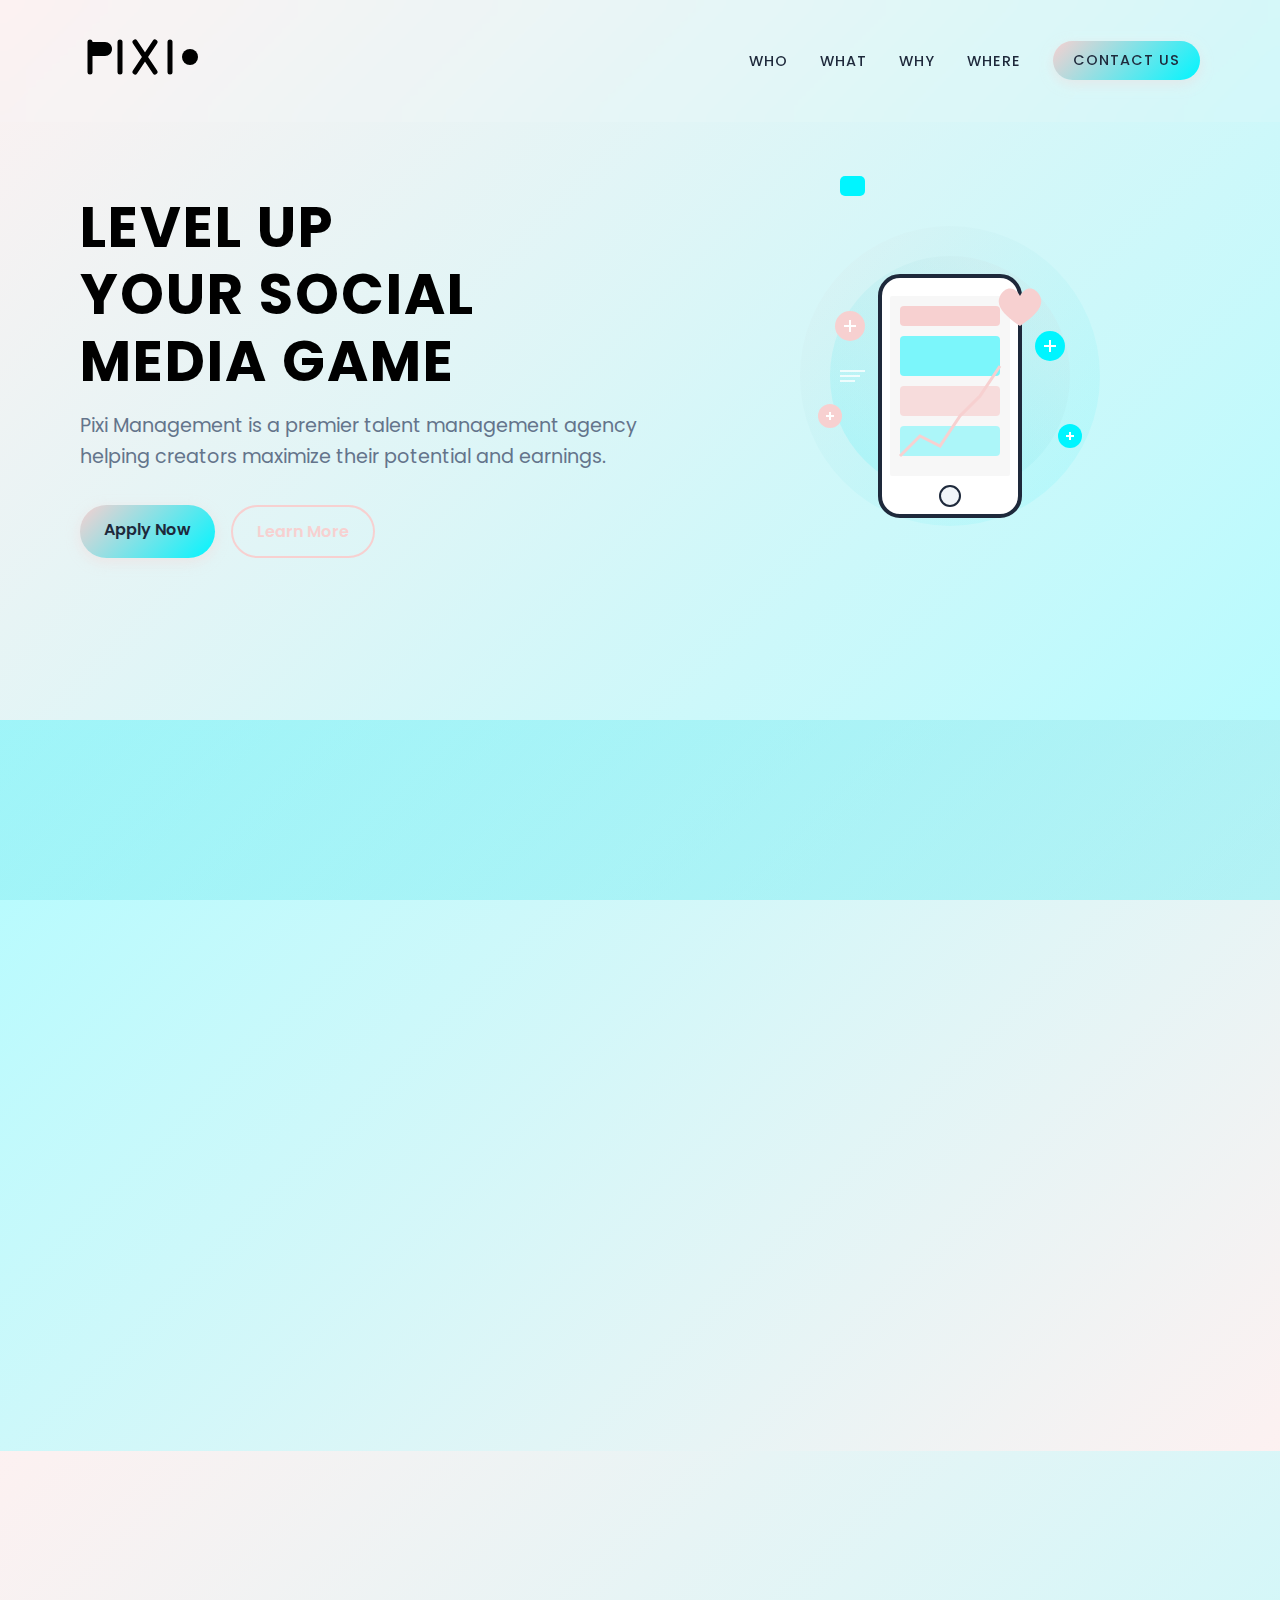
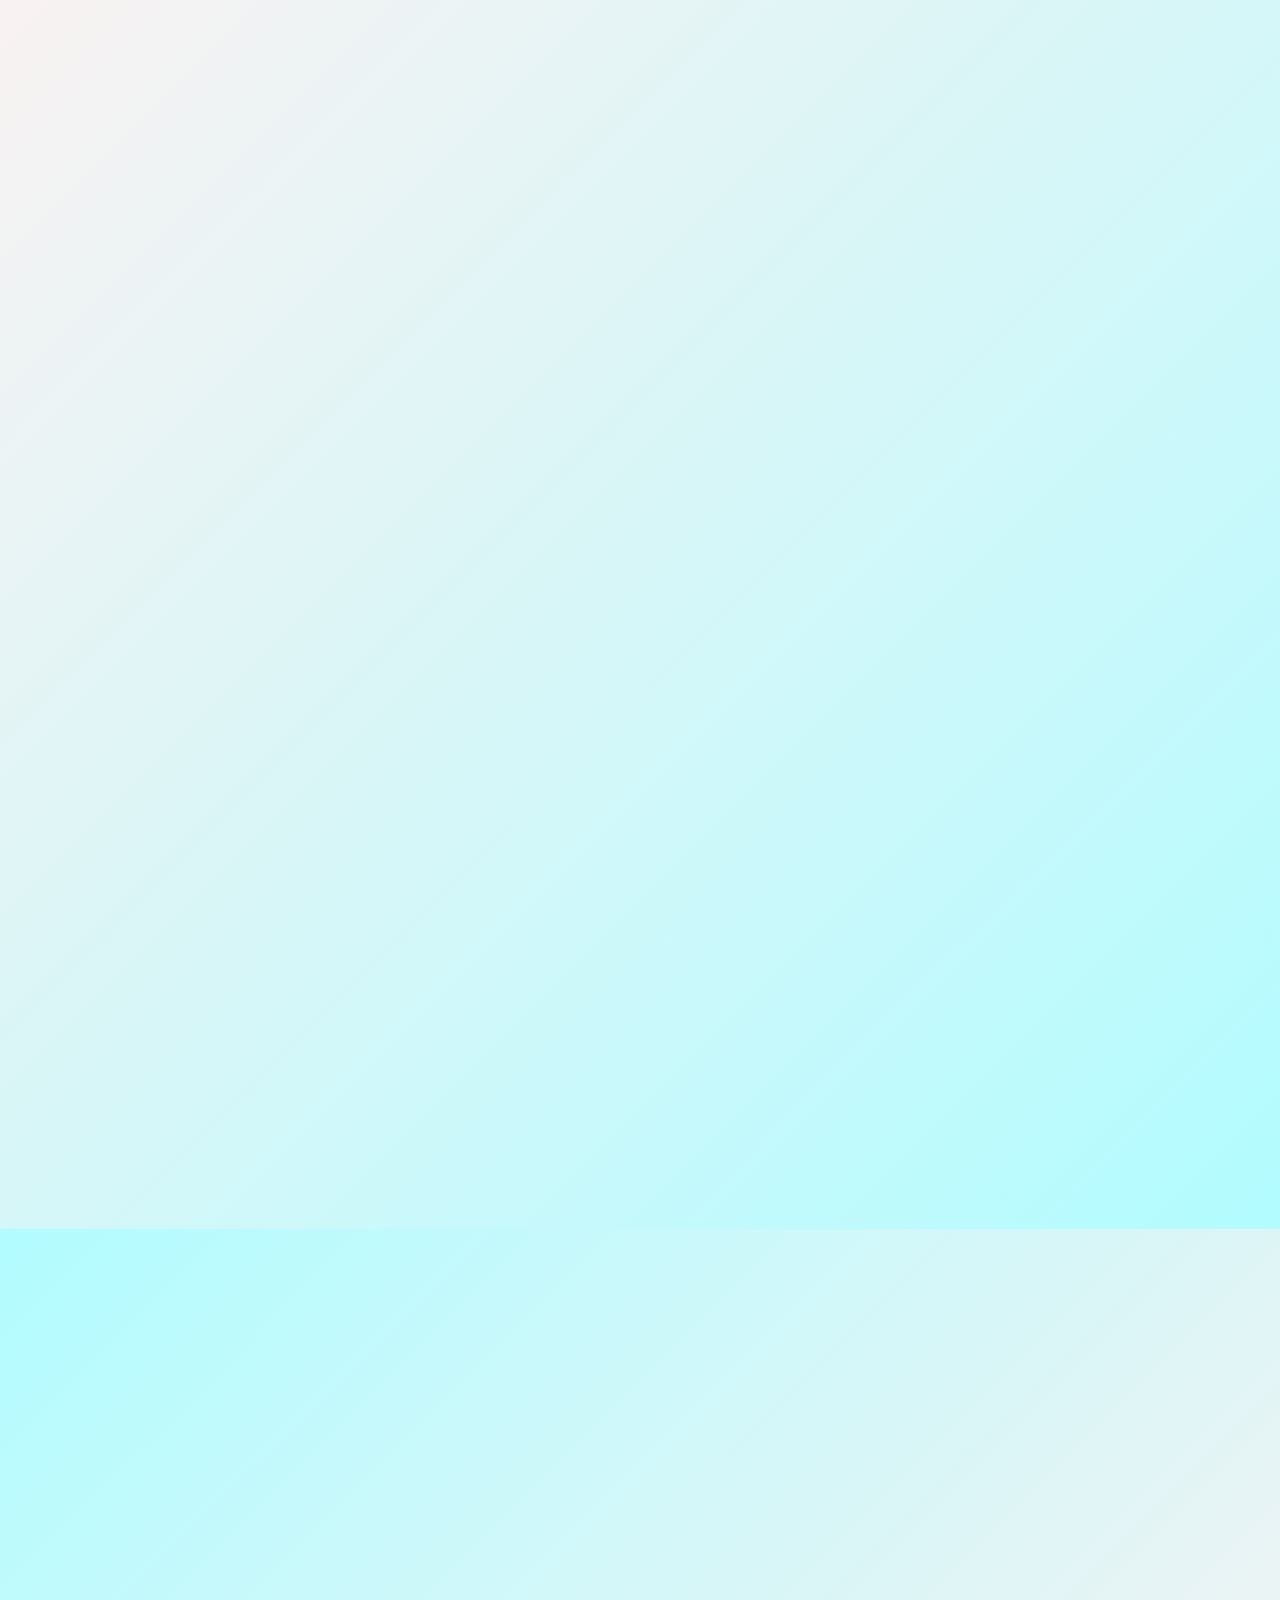
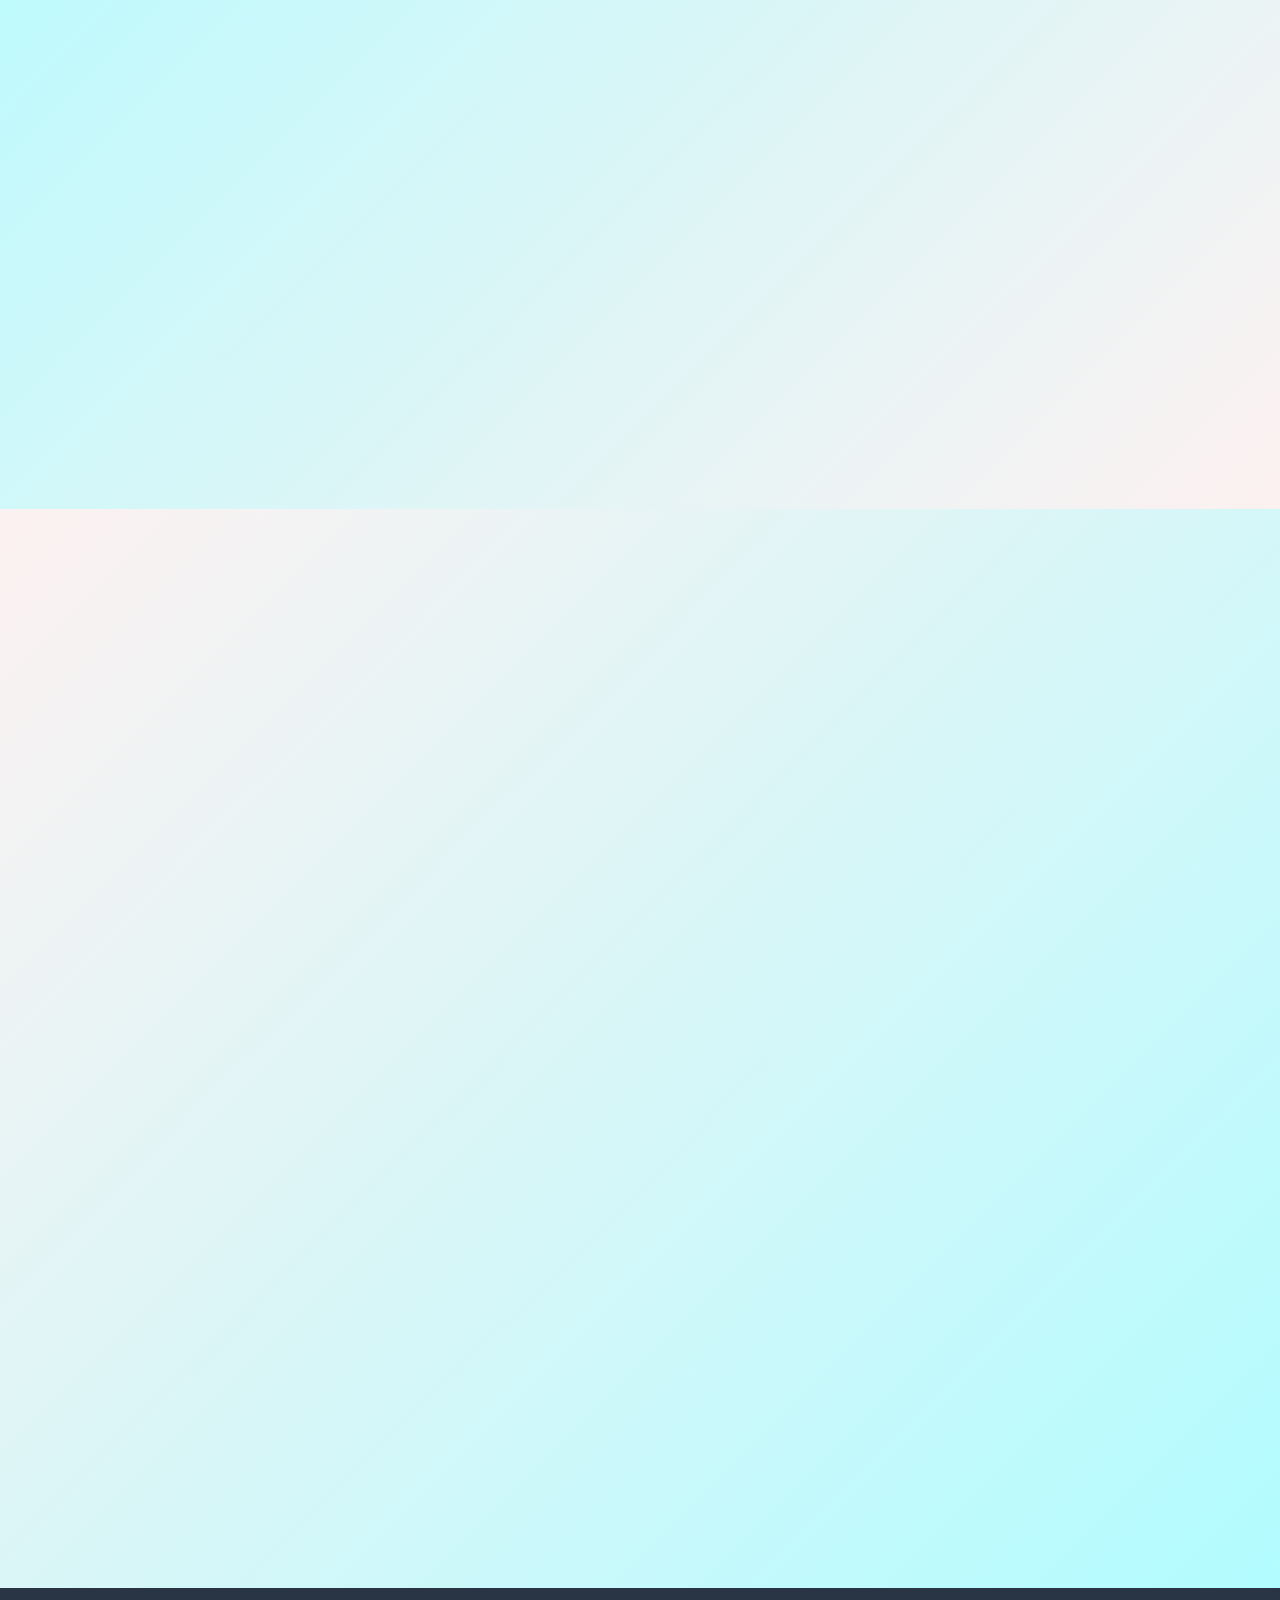
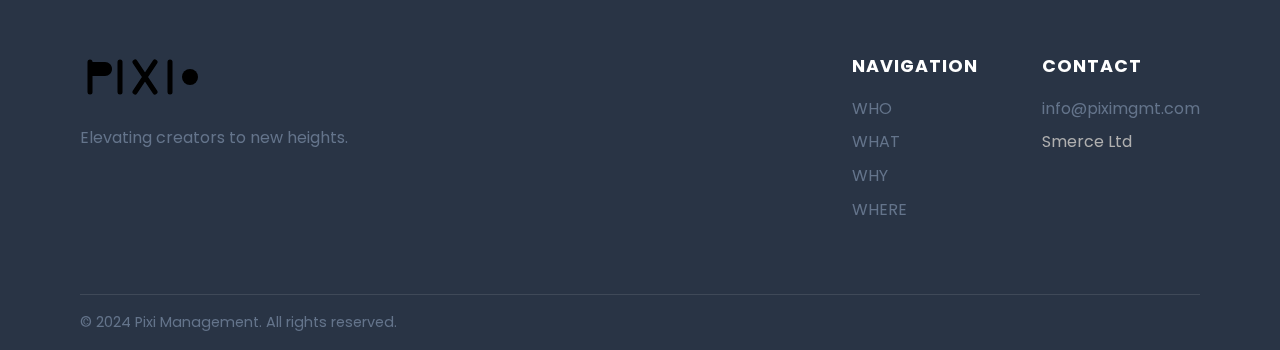
<file: index.html>
<!DOCTYPE html>
<html lang="en">
<head>
    <!-- 
    File: index.html
    Description: Main HTML file for the Pixi Management talent agency website.
    Contains the structure for all sections including WHO, WHAT, WHY, and WHERE sections
    with a modern minimalistic design using pink and light blue color palette.
    -->
    <meta charset="UTF-8">
    <meta name="viewport" content="width=device-width, initial-scale=1.0">
    <title>Pixi Management | Talent Management Agency</title>
    <meta name="description" content="Pixi Management is a full-service talent management and digital marketing agency specializing in social media growth.">
    <link rel="stylesheet" href="css/new-styles.css">
    <link rel="stylesheet" href="css/background-styles.css">
    <link rel="stylesheet" href="css/home-adjustments.css">
    <link rel="stylesheet" href="css/logo-styles.css">
    <link rel="stylesheet" href="css/heading-styles.css">
    <link rel="stylesheet" href="https://cdnjs.cloudflare.com/ajax/libs/font-awesome/6.4.0/css/all.min.css">
    <link rel="preconnect" href="https://fonts.googleapis.com">
    <link rel="preconnect" href="https://fonts.gstatic.com" crossorigin>
    <link href="https://fonts.googleapis.com/css2?family=Poppins:wght@300;400;500;600;700&display=swap" rel="stylesheet">
</head>
<body>
    <!-- Navigation -->
    <nav class="navbar">
        <div class="container">
            <div class="logo">
                <a href="#home"><img src="images/pixi-logo.svg" alt="PIXI Management Logo" width="120"></a>
            </div>
            <div class="menu-toggle">
                <i class="fas fa-bars"></i>
            </div>
            <ul class="nav-menu">
                <li><a href="#who" class="nav-link">WHO</a></li>
                <li><a href="#what" class="nav-link">WHAT</a></li>
                <li><a href="#why" class="nav-link">WHY</a></li>
                <li><a href="#where" class="nav-link">WHERE</a></li>
                <li><a href="#contact" class="btn-primary">Contact Us</a></li>
            </ul>
        </div>
    </nav>

    <!-- Hero Section -->
    <section id="home" class="hero">
        <div class="container">
            <div class="hero-content">
                <h1 class="animate-on-scroll" style="color: #000000 !important; font-weight: 700 !important; text-shadow: none !important;">LEVEL UP<br>YOUR SOCIAL MEDIA GAME</h1>
                <p class="animate-on-scroll">Pixi Management is a premier talent management agency helping creators maximize their potential and earnings.</p>
                <div class="hero-cta animate-on-scroll">
                    <a href="#where" class="btn-primary">Apply Now</a>
                    <a href="#what" class="btn-secondary">Learn More</a>
                </div>
            </div>
            <div class="hero-image animate-on-scroll">
                <img src="images/hero.svg" alt="Social Media Growth">
            </div>
        </div>
        <div class="hero-wave">
            <svg xmlns="http://www.w3.org/2000/svg" viewBox="0 0 1440 320">
                <path fill="#ffffff" fill-opacity="1" d="M0,192L48,176C96,160,192,128,288,128C384,128,480,160,576,186.7C672,213,768,235,864,224C960,213,1056,171,1152,154.7C1248,139,1344,149,1392,154.7L1440,160L1440,320L1392,320C1344,320,1248,320,1152,320C1056,320,960,320,864,320C768,320,672,320,576,320C480,320,384,320,288,320C192,320,96,320,48,320L0,320Z"></path>
            </svg>
        </div>
    </section>

    <!-- WHO Section -->
    <section id="who" class="who">
        <div class="container">
            <div class="section-header">
                <h2 class="animate-on-scroll" style="color: #000000 !important; font-weight: 700 !important; text-shadow: none !important;">WHO</h2>
                <div class="section-divider animate-on-scroll"></div>
            </div>
            <div class="who-content">

                <div class="who-text">
                    <h3 class="animate-on-scroll">Who are we?</h3>
                    <p class="animate-on-scroll">We are a Talent agency built from some of the most successful creators in the industry - backed by a diverse team with deep roots in social media marketing and public relations strategy.</p>
                </div>
                
                <div class="about-stats animate-on-scroll">
                        <div class="stat-item">
                            <span class="stat-number">200+</span>
                            <span class="stat-label">Creators Managed</span>
                        </div>
                        <div class="stat-item">
                            <span class="stat-number">5M+</span>
                            <span class="stat-label">Followers Gained</span>
                        </div>
                        <div class="stat-item">
                            <span class="stat-number">$1M+</span>
                            <span class="stat-label">Creator Revenue</span>
                        </div>
                    </div>
                </div>
            </div>
        </div>
    </section>

    <!-- WHAT Section -->
    <section id="what" class="what">
        <div class="container">
            <div class="section-header">
                <h2 class="animate-on-scroll" style="color: #000000 !important; font-weight: 700 !important; text-shadow: none !important;">WHAT</h2>
                <div class="section-divider animate-on-scroll"></div>
            </div>
            <div class="what-content">
                <h3 class="animate-on-scroll">What is Pixi Management?</h3>
                <p class="animate-on-scroll">We are a full-service talent management and digital marketing agency.</p>
                
                <div class="services-grid">
                    <div class="service-card animate-on-scroll">
                        <div class="service-icon">
                            <i class="fas fa-camera"></i>
                        </div>
                        <h3>Content Creation</h3>
                        <p>Professional content strategy and production to elevate your brand.</p>
                        <ul class="service-features">
                            <li>Strategic content planning</li>
                            <li>Professional photography</li>
                            <li>Video production</li>
                            <li>Graphic design</li>
                        </ul>
                    </div>
                    
                    <div class="service-card animate-on-scroll">
                        <div class="service-icon">
                            <i class="fas fa-comments"></i>
                        </div>
                        <h3>Engagement Strategies</h3>
                        <p>Build genuine connections with your audience and boost engagement.</p>
                        <ul class="service-features">
                            <li>Community management</li>
                            <li>Engagement campaigns</li>
                            <li>Interactive content</li>
                            <li>Audience growth tactics</li>
                        </ul>
                    </div>
                    
                    <div class="service-card animate-on-scroll">
                        <div class="service-icon">
                            <i class="fas fa-users"></i>
                        </div>
                        <h3>Talent Representation</h3>
                        <p>Full-service management for creators and influencers.</p>
                        <ul class="service-features">
                            <li>Brand partnerships</li>
                            <li>Contract negotiation</li>
                            <li>Career development</li>
                            <li>Revenue optimization</li>
                        </ul>
                    </div>
                    
                    <div class="service-card animate-on-scroll">
                        <div class="service-icon">
                            <i class="fas fa-chart-line"></i>
                        </div>
                        <h3>Analytics & Growth</h3>
                        <p>Data-driven strategies to maximize your social media presence.</p>
                        <ul class="service-features">
                            <li>Performance tracking</li>
                            <li>Audience insights</li>
                            <li>Growth optimization</li>
                            <li>ROI reporting</li>
                        </ul>
                    </div>
                </div>
            </div>
        </div>
    </section>

    <!-- WHY Section -->
    <section id="why" class="why">
        <div class="container">
            <div class="section-header">
                <h2 class="animate-on-scroll" style="color: #000000 !important; font-weight: 700 !important; text-shadow: none !important;">WHY</h2>
                <div class="section-divider animate-on-scroll"></div>
            </div>
            <div class="why-content">
                <h3 class="animate-on-scroll">Why work with us?</h3>
                <p class="animate-on-scroll">We guarantee to increase your social media presence while earning you more income than ever before.</p>
                
                <div class="services-grid">
                    <div class="service-card animate-on-scroll">
                        <div class="service-icon">
                            <i class="fas fa-trophy"></i>
                        </div>
                        <h3>Industry Expertise</h3>
                        <p>Our team consists of former successful creators who understand the landscape.</p>
                    </div>
                    
                    <div class="service-card animate-on-scroll">
                        <div class="service-icon">
                            <i class="fas fa-handshake"></i>
                        </div>
                        <h3>Exclusive Partnerships</h3>
                        <p>Access to premium brand deals and collaboration opportunities.</p>
                    </div>
                    

                </div>
            </div>
        </div>
    </section>

    <!-- WHERE Section -->
    <section id="where" class="where">
        <div class="container">
            <div class="section-header">
                <h2 class="animate-on-scroll" style="color: #000000 !important; font-weight: 700 !important; text-shadow: none !important;">WHERE</h2>
                <div class="section-divider animate-on-scroll"></div>
            </div>
            <div class="where-content">
                <h3 class="animate-on-scroll">Where to apply?</h3>
                <p class="animate-on-scroll">Please feel free to contact us via our Email. We look forward to hearing from you.</p>
                
                <div class="contact-form animate-on-scroll">
                    <form id="application-form">
                        <div class="form-group">
                            <label for="name">Full Name</label>
                            <input type="text" id="name" name="name" required>
                        </div>
                        <div class="form-group">
                            <label for="email">Email Address</label>
                            <input type="email" id="email" name="email" required>
                        </div>
                        <div class="form-group">
                            <label for="social">Social Media Handles</label>
                            <input type="text" id="social" name="social" required>
                        </div>
                        <div class="form-group">
                            <label for="followers">Number of Followers</label>
                            <input type="number" id="followers" name="followers" required>
                        </div>
                        <div class="form-group">
                            <label for="message">Tell Us About Yourself</label>
                            <textarea id="message" name="message" rows="5" required></textarea>
                        </div>
                        <button type="submit" class="btn-primary">Submit Application</button>
                    </form>
                </div>
            </div>
        </div>
    </section>

    <!-- Footer -->
    <footer class="footer">
        <div class="container">
            <div class="footer-content">
                <div class="footer-logo">
                    <a href="#home"><img src="images/pixi-logo.svg" alt="PIXI Management Logo" width="120"></a>
                    <p>Elevating creators to new heights.</p>
                </div>
                <div class="footer-links">
                    <div class="footer-column">
                        <h4>Navigation</h4>
                        <ul>
                            <li><a href="#who">WHO</a></li>
                            <li><a href="#what">WHAT</a></li>
                            <li><a href="#why">WHY</a></li>
                            <li><a href="#where">WHERE</a></li>
                        </ul>
                    </div>
                    <div class="footer-column">
                        <h4>Contact</h4>
                        <ul>
                            <li><a href="mailto:info@piximgmt.com">info@piximgmt.com</a></li>
                            <li class="company-name" style="color: #64748b;">Smerce Ltd</li>

                        </ul>
                    </div>

                </div>
            </div>
            <div class="footer-bottom">
                <p>&copy; 2024 Pixi Management. All rights reserved.</p>
            </div>
        </div>
    </footer>

    <!-- JavaScript -->
    <script>
        // Navigation Toggle
        const menuToggle = document.querySelector('.menu-toggle');
        const navMenu = document.querySelector('.nav-menu');
        
        menuToggle.addEventListener('click', () => {
            navMenu.classList.toggle('active');
        });
        
        // Navbar Scroll Effect
        window.addEventListener('scroll', () => {
            const navbar = document.querySelector('.navbar');
            if (window.scrollY > 50) {
                navbar.classList.add('scrolled');
            } else {
                navbar.classList.remove('scrolled');
            }
        });
        
        // Smooth Scrolling for Navigation Links
        document.querySelectorAll('a[href^="#"]').forEach(anchor => {
            anchor.addEventListener('click', function(e) {
                e.preventDefault();
                
                if (navMenu.classList.contains('active')) {
                    navMenu.classList.remove('active');
                }
                
                const target = document.querySelector(this.getAttribute('href'));
                if (target) {
                    window.scrollTo({
                        top: target.offsetTop - 70,
                        behavior: 'smooth'
                    });
                }
            });
        });
        
        // Scroll Animation
        const animateElements = document.querySelectorAll('.animate-on-scroll');
        
        function checkScroll() {
            animateElements.forEach(element => {
                const elementPosition = element.getBoundingClientRect().top;
                const screenPosition = window.innerHeight / 1.2;
                
                if (elementPosition < screenPosition) {
                    element.classList.add('show');
                }
            });
        }
        
        window.addEventListener('scroll', checkScroll);
        window.addEventListener('load', checkScroll);
        
        // Form Submission
        const applicationForm = document.getElementById('application-form');
        
        if (applicationForm) {
            applicationForm.addEventListener('submit', function(e) {
                e.preventDefault();
                
                // Form validation
                const formData = new FormData(this);
                let isValid = true;
                
                for (const [key, value] of formData.entries()) {
                    if (!value.trim()) {
                        isValid = false;
                        break;
                    }
                }
                
                if (isValid) {
                    // Simulate form submission
                    const submitButton = this.querySelector('button[type="submit"]');
                    submitButton.disabled = true;
                    submitButton.textContent = 'Submitting...';
                    
                    // Simulate API call
                    setTimeout(() => {
                        this.reset();
                        submitButton.disabled = false;
                        submitButton.textContent = 'Submit Application';
                        
                        // Show success message
                        alert('Thank you for your application! We will review it and get back to you soon.');
                    }, 1500);
                } else {
                    alert('Please fill in all required fields.');
                }
            });
        }
    </script>
</body>
</html>
</file>
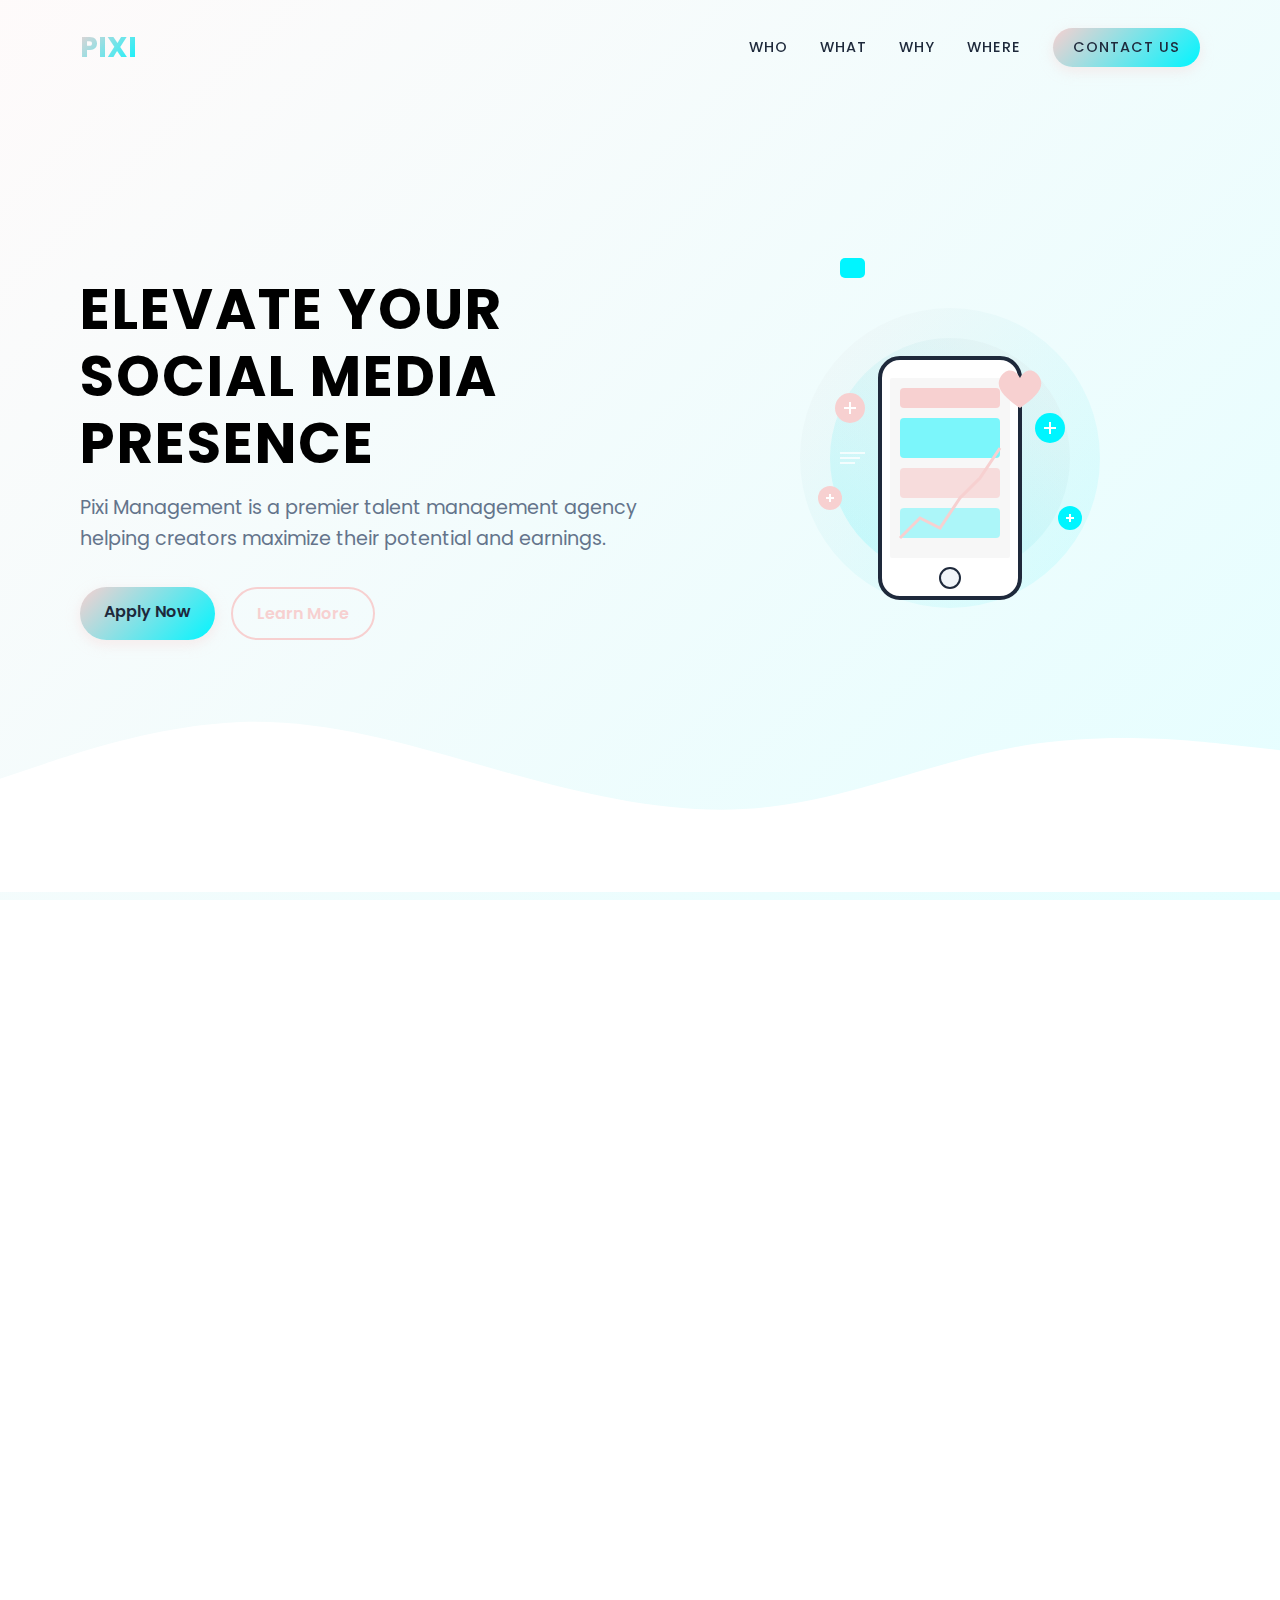
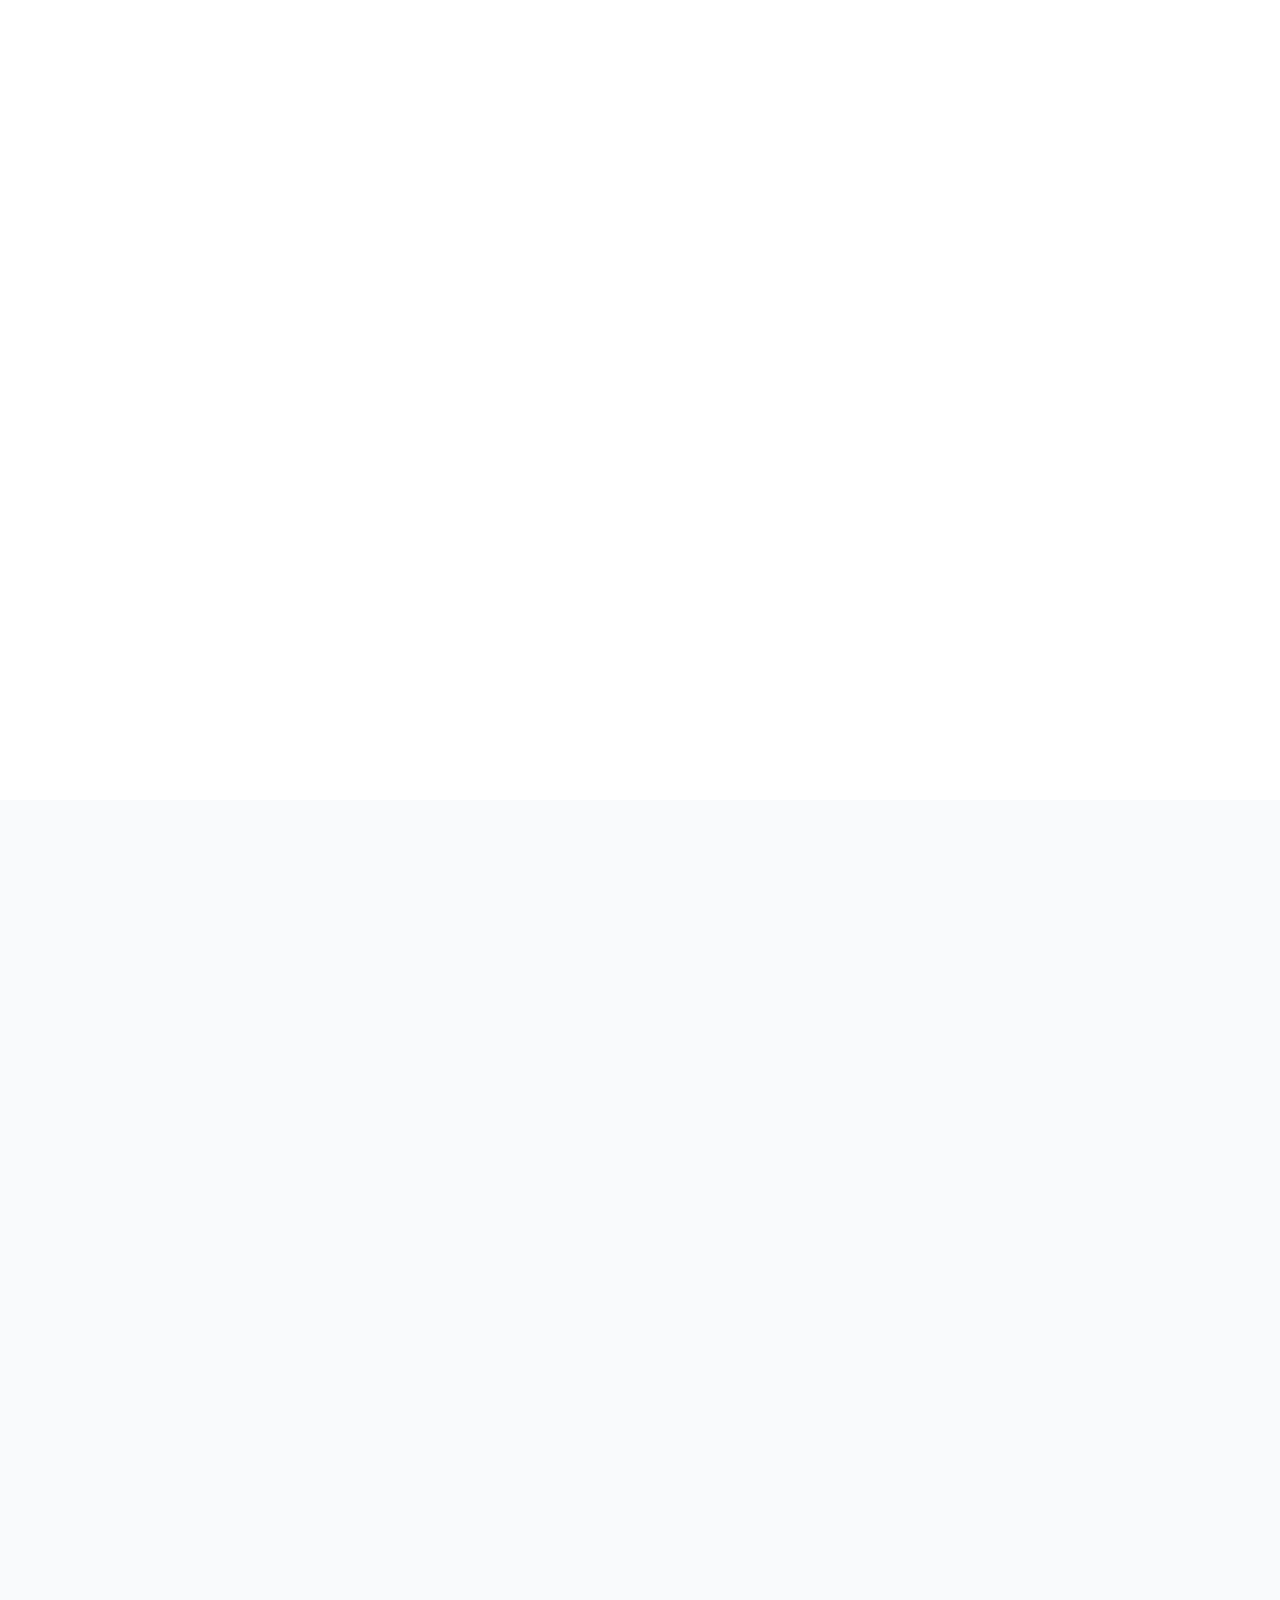
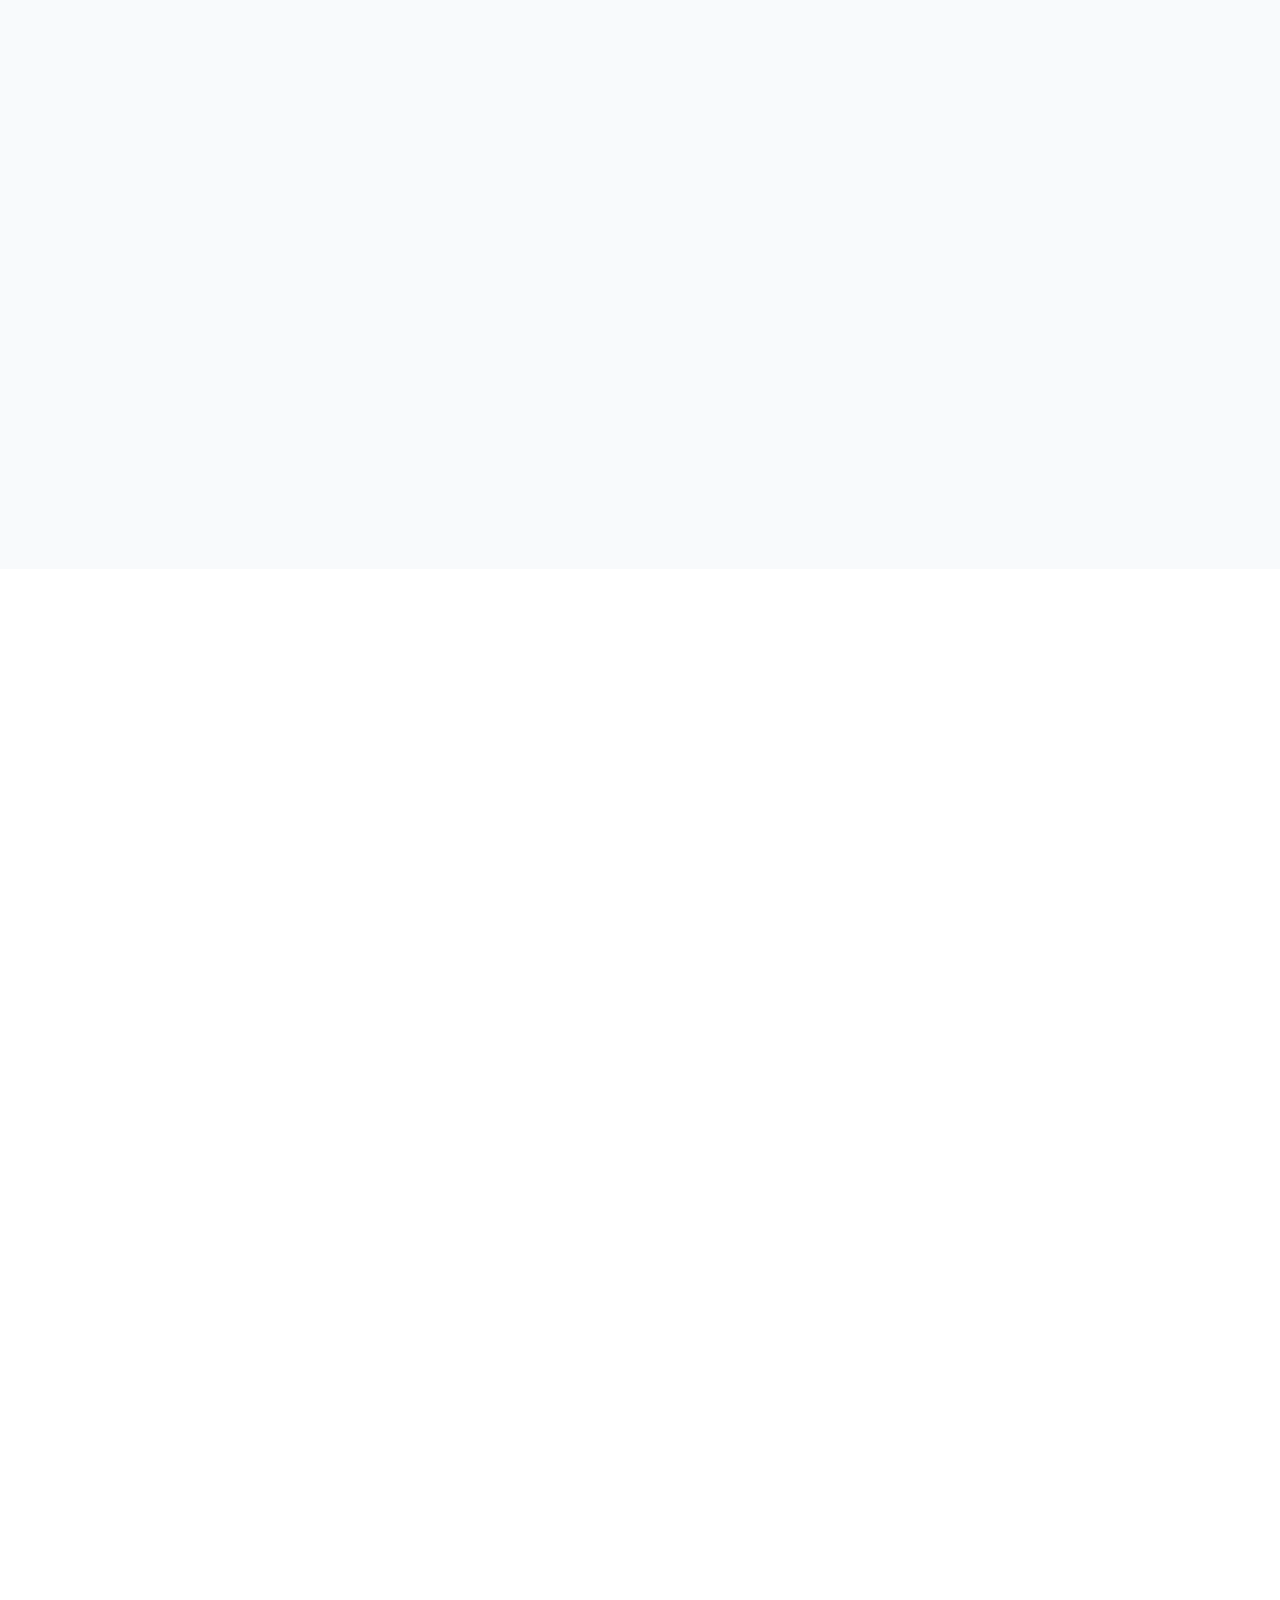
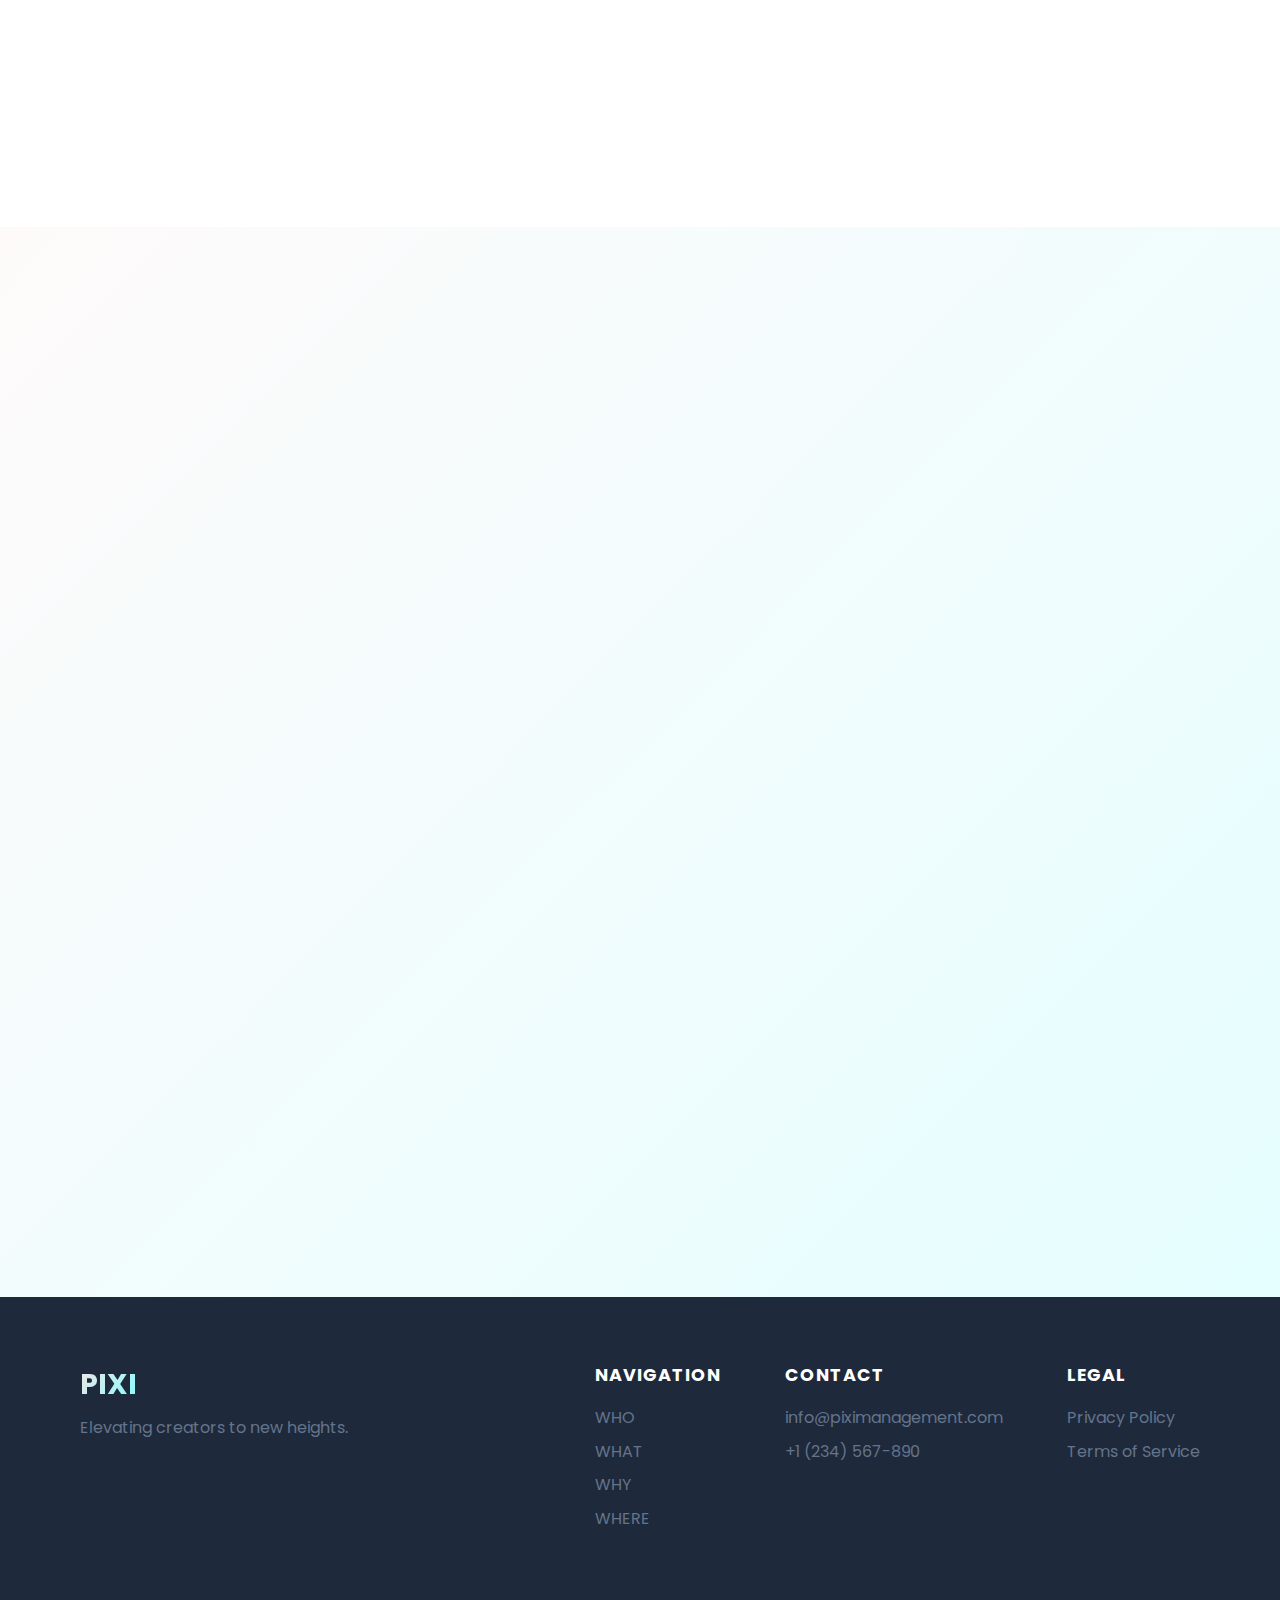
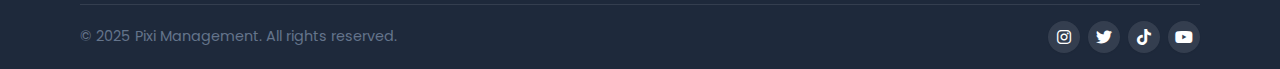
<file: updated-index.html>
<!DOCTYPE html>
<html lang="en">
<head>
    <!-- 
    File: index.html
    Description: Main HTML file for the Pixi Management talent agency website.
    Contains the structure for all sections including WHO, WHAT, WHY, and WHERE sections
    with a modern minimalistic design using pink and light blue color palette.
    -->
    <meta charset="UTF-8">
    <meta name="viewport" content="width=device-width, initial-scale=1.0">
    <title>Pixi Management | Talent Management Agency</title>
    <meta name="description" content="Pixi Management is a full-service talent management and digital marketing agency specializing in social media growth.">
    <link rel="stylesheet" href="css/new-styles.css">
    <link rel="stylesheet" href="https://cdnjs.cloudflare.com/ajax/libs/font-awesome/6.4.0/css/all.min.css">
    <link rel="preconnect" href="https://fonts.googleapis.com">
    <link rel="preconnect" href="https://fonts.gstatic.com" crossorigin>
    <link href="https://fonts.googleapis.com/css2?family=Poppins:wght@300;400;500;600;700&display=swap" rel="stylesheet">
</head>
<body>
    <!-- Navigation -->
    <nav class="navbar">
        <div class="container">
            <div class="logo">
                <a href="#home">PIXI</a>
            </div>
            <div class="menu-toggle">
                <i class="fas fa-bars"></i>
            </div>
            <ul class="nav-menu">
                <li><a href="#who" class="nav-link">WHO</a></li>
                <li><a href="#what" class="nav-link">WHAT</a></li>
                <li><a href="#why" class="nav-link">WHY</a></li>
                <li><a href="#where" class="nav-link">WHERE</a></li>
                <li><a href="#contact" class="btn-primary">Contact Us</a></li>
            </ul>
        </div>
    </nav>

    <!-- Hero Section -->
    <section id="home" class="hero">
        <div class="container">
            <div class="hero-content">
                <h1 class="animate-on-scroll">Elevate Your Social Media Presence</h1>
                <p class="animate-on-scroll">Pixi Management is a premier talent management agency helping creators maximize their potential and earnings.</p>
                <div class="hero-cta animate-on-scroll">
                    <a href="#where" class="btn-primary">Apply Now</a>
                    <a href="#what" class="btn-secondary">Learn More</a>
                </div>
            </div>
            <div class="hero-image animate-on-scroll">
                <img src="images/hero.svg" alt="Social Media Growth">
            </div>
        </div>
        <div class="hero-wave">
            <svg xmlns="http://www.w3.org/2000/svg" viewBox="0 0 1440 320">
                <path fill="#ffffff" fill-opacity="1" d="M0,192L48,176C96,160,192,128,288,128C384,128,480,160,576,186.7C672,213,768,235,864,224C960,213,1056,171,1152,154.7C1248,139,1344,149,1392,154.7L1440,160L1440,320L1392,320C1344,320,1248,320,1152,320C1056,320,960,320,864,320C768,320,672,320,576,320C480,320,384,320,288,320C192,320,96,320,48,320L0,320Z"></path>
            </svg>
        </div>
    </section>

    <!-- WHO Section -->
    <section id="who" class="who">
        <div class="container">
            <div class="section-header">
                <h2 class="animate-on-scroll">WHO</h2>
                <div class="section-divider animate-on-scroll"></div>
            </div>
            <div class="who-content">
                <div class="who-image animate-on-scroll">
                    <img src="images/about-us.svg" alt="About Our Agency">
                </div>
                <div class="who-text">
                    <h3 class="animate-on-scroll">Who are we?</h3>
                    <p class="animate-on-scroll">We are a Talent agency built from some of the most successful creators in the industry - backed by a diverse team with deep roots in social media marketing and public relations strategy.</p>
                    
                    <div class="team-highlights animate-on-scroll">
                        <div class="team-member">
                            <div class="team-avatar">
                                <i class="fas fa-user-circle"></i>
                            </div>
                            <h4>Sarah Johnson</h4>
                            <p>Founder & CEO</p>
                        </div>
                        <div class="team-member">
                            <div class="team-avatar">
                                <i class="fas fa-user-circle"></i>
                            </div>
                            <h4>Michael Chen</h4>
                            <p>Creative Director</p>
                        </div>
                        <div class="team-member">
                            <div class="team-avatar">
                                <i class="fas fa-user-circle"></i>
                            </div>
                            <h4>Aisha Patel</h4>
                            <p>Talent Manager</p>
                        </div>
                    </div>
                    
                    <div class="about-stats animate-on-scroll">
                        <div class="stat-item">
                            <span class="stat-number">200+</span>
                            <span class="stat-label">Creators Managed</span>
                        </div>
                        <div class="stat-item">
                            <span class="stat-number">5M+</span>
                            <span class="stat-label">Followers Gained</span>
                        </div>
                        <div class="stat-item">
                            <span class="stat-number">$10M+</span>
                            <span class="stat-label">Creator Revenue</span>
                        </div>
                    </div>
                </div>
            </div>
        </div>
    </section>

    <!-- WHAT Section -->
    <section id="what" class="what">
        <div class="container">
            <div class="section-header">
                <h2 class="animate-on-scroll">WHAT</h2>
                <div class="section-divider animate-on-scroll"></div>
            </div>
            <div class="what-content">
                <h3 class="animate-on-scroll">What is Pixi Management?</h3>
                <p class="animate-on-scroll">We are a full-service talent management and digital marketing agency.</p>
                
                <div class="services-grid">
                    <div class="service-card animate-on-scroll">
                        <div class="service-icon">
                            <i class="fas fa-camera"></i>
                        </div>
                        <h3>Content Creation</h3>
                        <p>Professional content strategy and production to elevate your brand.</p>
                        <ul class="service-features">
                            <li>Strategic content planning</li>
                            <li>Professional photography</li>
                            <li>Video production</li>
                            <li>Graphic design</li>
                        </ul>
                    </div>
                    
                    <div class="service-card animate-on-scroll">
                        <div class="service-icon">
                            <i class="fas fa-comments"></i>
                        </div>
                        <h3>Engagement Strategies</h3>
                        <p>Build genuine connections with your audience and boost engagement.</p>
                        <ul class="service-features">
                            <li>Community management</li>
                            <li>Engagement campaigns</li>
                            <li>Interactive content</li>
                            <li>Audience growth tactics</li>
                        </ul>
                    </div>
                    
                    <div class="service-card animate-on-scroll">
                        <div class="service-icon">
                            <i class="fas fa-users"></i>
                        </div>
                        <h3>Talent Representation</h3>
                        <p>Full-service management for creators and influencers.</p>
                        <ul class="service-features">
                            <li>Brand partnerships</li>
                            <li>Contract negotiation</li>
                            <li>Career development</li>
                            <li>Revenue optimization</li>
                        </ul>
                    </div>
                    
                    <div class="service-card animate-on-scroll">
                        <div class="service-icon">
                            <i class="fas fa-chart-line"></i>
                        </div>
                        <h3>Analytics & Growth</h3>
                        <p>Data-driven strategies to maximize your social media presence.</p>
                        <ul class="service-features">
                            <li>Performance tracking</li>
                            <li>Audience insights</li>
                            <li>Growth optimization</li>
                            <li>ROI reporting</li>
                        </ul>
                    </div>
                </div>
            </div>
        </div>
    </section>

    <!-- WHY Section -->
    <section id="why" class="why">
        <div class="container">
            <div class="section-header">
                <h2 class="animate-on-scroll">WHY</h2>
                <div class="section-divider animate-on-scroll"></div>
            </div>
            <div class="why-content">
                <h3 class="animate-on-scroll">Why work with us?</h3>
                <p class="animate-on-scroll">We guarantee to increase your social media presence while earning you more income than ever before.</p>
                
                <div class="services-grid">
                    <div class="service-card animate-on-scroll">
                        <div class="service-icon">
                            <i class="fas fa-trophy"></i>
                        </div>
                        <h3>Industry Expertise</h3>
                        <p>Our team consists of former successful creators who understand the landscape.</p>
                    </div>
                    
                    <div class="service-card animate-on-scroll">
                        <div class="service-icon">
                            <i class="fas fa-handshake"></i>
                        </div>
                        <h3>Exclusive Partnerships</h3>
                        <p>Access to premium brand deals and collaboration opportunities.</p>
                    </div>
                    
                    <div class="service-card animate-on-scroll">
                        <div class="service-icon">
                            <i class="fas fa-rocket"></i>
                        </div>
                        <h3>Proven Results</h3>
                        <p>Track record of increasing creator earnings by an average of 300%.</p>
                    </div>
                </div>
            </div>
        </div>
    </section>

    <!-- WHERE Section -->
    <section id="where" class="where">
        <div class="container">
            <div class="section-header">
                <h2 class="animate-on-scroll">WHERE</h2>
                <div class="section-divider animate-on-scroll"></div>
            </div>
            <div class="where-content">
                <h3 class="animate-on-scroll">Where to apply?</h3>
                <p class="animate-on-scroll">Please feel free to contact us via our Email. We look forward to hearing from you.</p>
                
                <div class="contact-form animate-on-scroll">
                    <form id="application-form">
                        <div class="form-group">
                            <label for="name">Full Name</label>
                            <input type="text" id="name" name="name" required>
                        </div>
                        <div class="form-group">
                            <label for="email">Email Address</label>
                            <input type="email" id="email" name="email" required>
                        </div>
                        <div class="form-group">
                            <label for="social">Social Media Handles</label>
                            <input type="text" id="social" name="social" required>
                        </div>
                        <div class="form-group">
                            <label for="followers">Number of Followers</label>
                            <input type="number" id="followers" name="followers" required>
                        </div>
                        <div class="form-group">
                            <label for="message">Tell Us About Yourself</label>
                            <textarea id="message" name="message" rows="5" required></textarea>
                        </div>
                        <button type="submit" class="btn-primary">Submit Application</button>
                    </form>
                </div>
            </div>
        </div>
    </section>

    <!-- Footer -->
    <footer class="footer">
        <div class="container">
            <div class="footer-content">
                <div class="footer-logo">
                    <a href="#home">PIXI</a>
                    <p>Elevating creators to new heights.</p>
                </div>
                <div class="footer-links">
                    <div class="footer-column">
                        <h4>Navigation</h4>
                        <ul>
                            <li><a href="#who">WHO</a></li>
                            <li><a href="#what">WHAT</a></li>
                            <li><a href="#why">WHY</a></li>
                            <li><a href="#where">WHERE</a></li>
                        </ul>
                    </div>
                    <div class="footer-column">
                        <h4>Contact</h4>
                        <ul>
                            <li><a href="mailto:info@piximanagement.com">info@piximanagement.com</a></li>
                            <li><a href="tel:+1234567890">+1 (234) 567-890</a></li>
                        </ul>
                    </div>
                    <div class="footer-column">
                        <h4>Legal</h4>
                        <ul>
                            <li><a href="#">Privacy Policy</a></li>
                            <li><a href="#">Terms of Service</a></li>
                        </ul>
                    </div>
                </div>
            </div>
            <div class="footer-bottom">
                <p>&copy; 2025 Pixi Management. All rights reserved.</p>
                <div class="social-links">
                    <a href="#" class="social-link"><i class="fab fa-instagram"></i></a>
                    <a href="#" class="social-link"><i class="fab fa-twitter"></i></a>
                    <a href="#" class="social-link"><i class="fab fa-tiktok"></i></a>
                    <a href="#" class="social-link"><i class="fab fa-youtube"></i></a>
                </div>
            </div>
        </div>
    </footer>

    <!-- JavaScript -->
    <script>
        // Navigation Toggle
        const menuToggle = document.querySelector('.menu-toggle');
        const navMenu = document.querySelector('.nav-menu');
        
        menuToggle.addEventListener('click', () => {
            navMenu.classList.toggle('active');
        });
        
        // Navbar Scroll Effect
        window.addEventListener('scroll', () => {
            const navbar = document.querySelector('.navbar');
            if (window.scrollY > 50) {
                navbar.classList.add('scrolled');
            } else {
                navbar.classList.remove('scrolled');
            }
        });
        
        // Smooth Scrolling for Navigation Links
        document.querySelectorAll('a[href^="#"]').forEach(anchor => {
            anchor.addEventListener('click', function(e) {
                e.preventDefault();
                
                if (navMenu.classList.contains('active')) {
                    navMenu.classList.remove('active');
                }
                
                const target = document.querySelector(this.getAttribute('href'));
                if (target) {
                    window.scrollTo({
                        top: target.offsetTop - 70,
                        behavior: 'smooth'
                    });
                }
            });
        });
        
        // Scroll Animation
        const animateElements = document.querySelectorAll('.animate-on-scroll');
        
        function checkScroll() {
            animateElements.forEach(element => {
                const elementPosition = element.getBoundingClientRect().top;
                const screenPosition = window.innerHeight / 1.2;
                
                if (elementPosition < screenPosition) {
                    element.classList.add('show');
                }
            });
        }
        
        window.addEventListener('scroll', checkScroll);
        window.addEventListener('load', checkScroll);
        
        // Form Submission
        const applicationForm = document.getElementById('application-form');
        
        if (applicationForm) {
            applicationForm.addEventListener('submit', function(e) {
                e.preventDefault();
                
                // Form validation
                const formData = new FormData(this);
                let isValid = true;
                
                for (const [key, value] of formData.entries()) {
                    if (!value.trim()) {
                        isValid = false;
                        break;
                    }
                }
                
                if (isValid) {
                    // Simulate form submission
                    const submitButton = this.querySelector('button[type="submit"]');
                    submitButton.disabled = true;
                    submitButton.textContent = 'Submitting...';
                    
                    // Simulate API call
                    setTimeout(() => {
                        this.reset();
                        submitButton.disabled = false;
                        submitButton.textContent = 'Submit Application';
                        
                        // Show success message
                        alert('Thank you for your application! We will review it and get back to you soon.');
                    }, 1500);
                } else {
                    alert('Please fill in all required fields.');
                }
            });
        }
    </script>
</body>
</html>
</file>
<file: css/new-styles.css>
/* 
 * File: new-styles.css
 * Description: Updated stylesheet for the Pixi Management website.
 * Contains styling with pink and light blue color palette and modern minimalistic design.
 */

:root {
    /* Color Variables */
    --primary-color: #F7D0D0; /* Pink */
    --primary-dark: #e5b6b6;
    --primary-light: #fae5e5;
    --secondary-color: #00F5FF; /* Light blue */
    --secondary-dark: #00d6df;
    --secondary-light: #7dfcff;
    --accent-color: #f7a4a4;
    --text-dark: #1e293b;
    --text-light: #64748b;
    --white: #ffffff;
    --light-bg: #f8fafc;
    --gray-bg: #f1f5f9;
    --border-color: #e2e8f0;
    --success-color: #10b981;
    --error-color: #ef4444;
    
    /* Typography */
    --body-font: 'Poppins', sans-serif;
    
    /* Spacing */
    --spacing-xs: 0.5rem;
    --spacing-sm: 1rem;
    --spacing-md: 2rem;
    --spacing-lg: 4rem;
    --spacing-xl: 8rem;
    
    /* Shadows */
    --shadow-sm: 0 1px 2px rgba(0, 0, 0, 0.05);
    --shadow-md: 0 4px 6px rgba(0, 0, 0, 0.1);
    --shadow-lg: 0 10px 15px rgba(0, 0, 0, 0.1);
    
    /* Border Radius */
    --border-radius-sm: 0.25rem;
    --border-radius-md: 0.5rem;
    --border-radius-lg: 1rem;
    --border-radius-full: 9999px;
    
    /* Transitions */
    --transition-fast: 0.2s ease;
    --transition-normal: 0.3s ease;
    --transition-slow: 0.5s ease;
}

/* Base Styles */
* {
    margin: 0;
    padding: 0;
    box-sizing: border-box;
}

html {
    scroll-behavior: smooth;
    font-size: 16px;
}

body {
    font-family: var(--body-font);
    color: var(--text-dark);
    line-height: 1.6;
    overflow-x: hidden;
    background-color: var(--white);
}

a {
    text-decoration: none;
    color: inherit;
    transition: color var(--transition-normal);
}

ul {
    list-style: none;
}

img {
    max-width: 100%;
    height: auto;
    display: block;
}

.container {
    width: 90%;
    max-width: 1200px;
    margin: 0 auto;
    padding: 0 var(--spacing-sm);
}

/* Button Styles */
.btn-primary, .btn-secondary {
    display: inline-block;
    padding: 0.75rem 1.5rem;
    border-radius: var(--border-radius-full);
    font-weight: 600;
    text-align: center;
    cursor: pointer;
    transition: all var(--transition-normal);
    border: none;
    outline: none;
}

.btn-primary {
    background: linear-gradient(135deg, var(--primary-color), var(--secondary-color));
    color: var(--text-dark);
    box-shadow: 0 4px 14px rgba(247, 208, 208, 0.4);
}

.btn-primary:hover {
    transform: translateY(-3px);
    box-shadow: 0 6px 20px rgba(247, 208, 208, 0.5);
}

.btn-secondary {
    background-color: transparent;
    color: var(--primary-color);
    border: 2px solid var(--primary-color);
}

.btn-secondary:hover {
    background-color: var(--primary-color);
    color: var(--white);
    transform: translateY(-3px);
}

.btn-text {
    color: var(--primary-color);
    font-weight: 600;
    display: inline-flex;
    align-items: center;
    transition: all var(--transition-normal);
}

.btn-text i {
    margin-left: 0.5rem;
    transition: transform var(--transition-normal);
}

.btn-text:hover {
    color: var(--primary-dark);
}

.btn-text:hover i {
    transform: translateX(5px);
}

/* Section Styles */
section {
    padding: var(--spacing-lg) 0;
    position: relative;
}

.section-header {
    text-align: center;
    margin-bottom: var(--spacing-lg);
}

.section-header h2 {
    font-size: 2.5rem;
    font-weight: 700;
    margin-bottom: var(--spacing-xs);
    color: #000000;
    text-transform: uppercase;
    letter-spacing: 2px;
}

.section-divider {
    height: 4px;
    width: 60px;
    background: linear-gradient(135deg, var(--primary-color), var(--secondary-color));
    margin: 0 auto var(--spacing-sm);
    border-radius: var(--border-radius-full);
}

.section-subheading {
    font-size: 1.2rem;
    color: var(--text-light);
    max-width: 600px;
    margin: 0 auto;
}

/* Navigation */
.navbar {
    position: fixed;
    top: 0;
    left: 0;
    width: 100%;
    z-index: 1000;
    background-color: transparent;
    transition: all var(--transition-normal);
    padding: 1.5rem 0;
}

.navbar.scrolled {
    background-color: var(--white);
    box-shadow: var(--shadow-md);
    padding: 1rem 0;
}

.navbar .container {
    display: flex;
    justify-content: space-between;
    align-items: center;
}

.logo a {
    font-size: 1.8rem;
    font-weight: 700;
    background: linear-gradient(135deg, var(--primary-color), var(--secondary-color));
    -webkit-background-clip: text;
    -webkit-text-fill-color: transparent;
    background-clip: text;
    color: transparent;
}

.nav-menu {
    display: flex;
    align-items: center;
}

.nav-menu li {
    margin-left: var(--spacing-md);
}

.nav-menu li a {
    font-weight: 500;
    position: relative;
    padding: 0.5rem 0;
    text-transform: uppercase;
    letter-spacing: 1px;
    font-size: 0.9rem;
}

.nav-menu li a::after {
    content: '';
    position: absolute;
    bottom: 0;
    left: 0;
    width: 0;
    height: 2px;
    background: linear-gradient(135deg, var(--primary-color), var(--secondary-color));
    transition: width var(--transition-normal);
}

.nav-menu li a:hover::after,
.nav-menu li a.active::after {
    width: 100%;
}

.nav-menu li a.btn-primary {
    padding: 0.5rem 1.25rem;
}

.nav-menu li a.btn-primary::after {
    display: none;
}

.menu-toggle {
    display: none;
    font-size: 1.5rem;
    cursor: pointer;
    color: var(--primary-color);
}

/* Hero Section */
.hero {
    min-height: 100vh;
    display: flex;
    align-items: center;
    background: linear-gradient(135deg, rgba(247, 208, 208, 0.1), rgba(0, 245, 255, 0.1));
    position: relative;
    overflow: hidden;
    padding-top: 5rem;
}

.hero .container {
    display: flex;
    align-items: center;
    justify-content: space-between;
    position: relative;
    z-index: 2;
}

.hero-content {
    flex: 1;
    max-width: 600px;
}

.hero-content h1 {
    font-size: 3.5rem;
    font-weight: 700;
    line-height: 1.2;
    margin-bottom: var(--spacing-sm);
    color: #000000;
    text-transform: uppercase;
    letter-spacing: 2px;
    max-width: 700px;
    margin-left: auto;
    margin-right: auto;
}

.hero-content p {
    font-size: 1.2rem;
    color: var(--text-light);
    margin-bottom: var(--spacing-md);
}

.hero-cta {
    display: flex;
    gap: var(--spacing-sm);
}

.hero-image {
    flex: 1;
    max-width: 500px;
    animation: float 6s ease-in-out infinite;
}

@keyframes float {
    0% {
        transform: translateY(0px);
    }
    50% {
        transform: translateY(-20px);
    }
    100% {
        transform: translateY(0px);
    }
}

.hero-wave {
    position: absolute;
    bottom: 0;
    left: 0;
    width: 100%;
}

/* WHO Section */
.who {
    background-color: var(--white);
}

.who-content {
    max-width: 800px;
    margin: 0 auto;
}

.who-text {
    text-align: center;
}

.who-text h3 {
    font-size: 1.8rem;
    margin-bottom: var(--spacing-sm);
    color: var(--primary-color);
    text-transform: uppercase;
    letter-spacing: 1px;
}

.who-text p {
    margin-bottom: var(--spacing-md);
    color: var(--text-light);
    font-size: 1.1rem;
    line-height: 1.8;
}

.creators-managed {
    text-align: center;
    margin: var(--spacing-md) 0;
}

.creators-managed .creators-label {
    font-size: 1.5rem;
    font-weight: 600;
    color: #000000;
    margin-bottom: var(--spacing-sm);
}

.about-stats {
    display: flex;
    justify-content: center;
    gap: var(--spacing-lg);
    margin: var(--spacing-lg) auto;
    max-width: 800px;
}

.stat-item {
    text-align: center;
    background: rgba(255, 255, 255, 0.15);
    backdrop-filter: blur(10px);
    border-radius: var(--border-radius-lg);
    padding: var(--spacing-md);
    box-shadow: 0 10px 30px rgba(0, 0, 0, 0.1);
    transition: transform 0.3s ease, box-shadow 0.3s ease;
    border: 1px solid rgba(255, 255, 255, 0.2);
    min-width: 180px;
}

.stat-item:hover {
    transform: translateY(-10px);
    box-shadow: 0 15px 35px rgba(0, 0, 0, 0.15);
}

.stat-number {
    display: block;
    font-size: 3rem;
    font-weight: 800;
    color: #000000;
    margin-bottom: 0.5rem;
    text-shadow: 2px 2px 4px rgba(0, 0, 0, 0.1);
}

.stat-label {
    color: #000000;
    font-size: 1rem;
    font-weight: 500;
    text-transform: uppercase;
    letter-spacing: 1px;
}

/* WHAT Section */
.what {
    background-color: var(--light-bg);
}

.what-content {
    text-align: center;
    max-width: 800px;
    margin: 0 auto;
}

.what-content h3 {
    font-size: 2rem;
    margin-bottom: var(--spacing-sm);
    color: var(--primary-color);
    text-transform: uppercase;
    letter-spacing: 1px;
}

.what-content p {
    font-size: 1.2rem;
    line-height: 1.8;
    color: var(--text-light);
    margin-bottom: var(--spacing-md);
}

.services-grid {
    display: grid;
    grid-template-columns: repeat(auto-fit, minmax(250px, 1fr));
    gap: var(--spacing-md);
    margin-top: var(--spacing-lg);
}

.service-card {
    background-color: var(--white);
    border-radius: var(--border-radius-lg);
    padding: var(--spacing-md);
    box-shadow: var(--shadow-md);
    transition: transform var(--transition-normal), box-shadow var(--transition-normal);
    position: relative;
    overflow: hidden;
}

.service-card::before {
    content: '';
    position: absolute;
    top: 0;
    left: 0;
    width: 100%;
    height: 5px;
    background: linear-gradient(135deg, var(--primary-color), var(--secondary-color));
}

.service-card:hover {
    transform: translateY(-10px);
    box-shadow: var(--shadow-lg);
}

.service-icon {
    width: 70px;
    height: 70px;
    border-radius: var(--border-radius-full);
    background: linear-gradient(135deg, rgba(247, 208, 208, 0.1), rgba(0, 245, 255, 0.1));
    display: flex;
    align-items: center;
    justify-content: center;
    margin-bottom: var(--spacing-sm);
}

.service-icon i {
    font-size: 1.8rem;
    background: linear-gradient(135deg, var(--primary-color), var(--secondary-color));
    -webkit-background-clip: text;
    -webkit-text-fill-color: transparent;
    background-clip: text;
    color: transparent;
}

.service-card h3 {
    font-size: 1.25rem;
    font-weight: 600;
    color: #000000;
    margin-bottom: var(--spacing-sm);
}

.service-card p {
    color: var(--text-light);
    margin-bottom: var(--spacing-sm);
}

.service-features {
    margin-top: var(--spacing-sm);
}

.service-features li {
    margin-bottom: 0.5rem;
    display: flex;
    align-items: center;
    color: var(--text-light);
}

.service-features li::before {
    content: '✓';
    margin-right: 0.5rem;
    color: var(--success-color);
    font-weight: bold;
}

/* WHY Section */
.why {
    background-color: var(--white);
}

.why-content {
    text-align: center;
    max-width: 800px;
    margin: 0 auto;
}

.why-content h3 {
    font-size: 2rem;
    margin-bottom: var(--spacing-sm);
    color: var(--primary-color);
    text-transform: uppercase;
    letter-spacing: 1px;
}

.why-content p {
    font-size: 1.2rem;
    line-height: 1.8;
    color: var(--text-light);
    margin-bottom: var(--spacing-md);
}

/* WHERE Section */
.where {
    background: linear-gradient(135deg, rgba(247, 208, 208, 0.1), rgba(0, 245, 255, 0.1));
}

.where-content {
    text-align: center;
    max-width: 800px;
    margin: 0 auto;
}

.where-content h3 {
    font-size: 2rem;
    margin-bottom: var(--spacing-sm);
    color: var(--primary-color);
    text-transform: uppercase;
    letter-spacing: 1px;
}

.where-content p {
    font-size: 1.2rem;
    line-height: 1.8;
    color: var(--text-light);
    margin-bottom: var(--spacing-md);
}

/* Contact Section */
.contact {
    background: linear-gradient(135deg, rgba(247, 208, 208, 0.1), rgba(0, 245, 255, 0.1));
}

.contact-container {
    display: flex;
    gap: var(--spacing-lg);
    align-items: flex-start;
}

.contact-info {
    flex: 1;
}

.contact-info h3 {
    font-size: 1.8rem;
    margin-bottom: var(--spacing-sm);
    color: var(--primary-color);
    text-transform: uppercase;
    letter-spacing: 1px;
}

.contact-info p {
    color: var(--text-light);
    margin-bottom: var(--spacing-md);
    font-size: 1.1rem;
    line-height: 1.8;
}

.contact-methods {
    margin-bottom: var(--spacing-md);
}

.contact-method {
    display: flex;
    align-items: center;
    margin-bottom: var(--spacing-sm);
}

.contact-method i {
    width: 40px;
    height: 40px;
    border-radius: var(--border-radius-full);
    background: linear-gradient(135deg, var(--primary-color), var(--secondary-color));
    display: flex;
    align-items: center;
    justify-content: center;
    color: var(--white);
    margin-right: var(--spacing-sm);
}

.social-links {
    display: flex;
    gap: var(--spacing-sm);
}

.social-link {
    width: 40px;
    height: 40px;
    border-radius: var(--border-radius-full);
    background-color: var(--white);
    display: flex;
    align-items: center;
    justify-content: center;
    color: var(--primary-color);
    transition: all var(--transition-normal);
    box-shadow: var(--shadow-sm);
}

.social-link:hover {
    background: linear-gradient(135deg, var(--primary-color), var(--secondary-color));
    color: var(--white);
    transform: translateY(-3px);
}

.contact-form {
    flex: 1;
    background-color: var(--white);
    border-radius: var(--border-radius-lg);
    padding: var(--spacing-md);
    box-shadow: var(--shadow-md);
}

.form-group {
    margin-bottom: var(--spacing-sm);
}

.form-group label {
    display: block;
    margin-bottom: 0.5rem;
    font-weight: 500;
}

.form-group input,
.form-group textarea,
.form-group select {
    width: 100%;
    padding: 0.75rem;
    border: 1px solid var(--border-color);
    border-radius: var(--border-radius-md);
    font-family: var(--body-font);
    transition: border-color var(--transition-normal);
}

.form-group input:focus,
.form-group textarea:focus,
.form-group select:focus {
    outline: none;
    border-color: var(--primary-color);
}

/* Footer */
.footer {
    background-color: var(--text-dark);
    color: var(--white);
    padding: var(--spacing-lg) 0 var(--spacing-sm);
}

.footer-content {
    display: flex;
    justify-content: space-between;
    margin-bottom: var(--spacing-lg);
}

.footer-logo a {
    font-size: 1.8rem;
    font-weight: 700;
    background: linear-gradient(135deg, var(--primary-light), var(--secondary-light));
    -webkit-background-clip: text;
    -webkit-text-fill-color: transparent;
    background-clip: text;
    color: transparent;
}

.footer-logo p {
    color: var(--text-light);
    margin-top: 0.5rem;
}

.footer-links {
    display: flex;
    gap: var(--spacing-lg);
}

.footer-column h4 {
    font-size: 1.1rem;
    margin-bottom: var(--spacing-sm);
    color: var(--white);
    text-transform: uppercase;
    letter-spacing: 1px;
}

.footer-column ul li {
    margin-bottom: 0.5rem;
}

.footer-column ul li a {
    color: var(--text-light);
    transition: color var(--transition-normal);
}

.footer-column ul li a:hover {
    color: var(--primary-light);
}

.footer-column ul li.company-name {
    color: #b0b0b0 !important; /* Lighter grey color with !important to override other styles */
}

.footer-bottom {
    display: flex;
    justify-content: space-between;
    align-items: center;
    padding-top: var(--spacing-sm);
    border-top: 1px solid rgba(255, 255, 255, 0.1);
}

.footer-bottom p {
    color: var(--text-light);
    font-size: 0.9rem;
}

.footer-bottom .social-links {
    gap: 0.5rem;
}

.footer-bottom .social-link {
    width: 32px;
    height: 32px;
    background-color: rgba(255, 255, 255, 0.1);
    color: var(--white);
}

/* Animation Classes */
.animate-on-scroll {
    opacity: 0;
    transform: translateY(30px);
    transition: opacity 0.6s ease, transform 0.6s ease;
}

.animate-on-scroll.show {
    opacity: 1;
    transform: translateY(0);
}

/* Responsive Styles */
@media screen and (max-width: 1024px) {
    html {
        font-size: 14px;
    }
    
    .hero-content h1 {
        font-size: 3rem;
    }
    
    .who-content,
    .case-study {
        flex-direction: column;
    }
    
    .case-study-image {
        margin-bottom: var(--spacing-md);
        max-width: 100%;
    }
}

@media screen and (max-width: 768px) {
    .menu-toggle {
        display: block;
    }
    
    .nav-menu {
        position: fixed;
        top: 0;
        right: -100%;
        width: 70%;
        height: 100vh;
        background-color: var(--white);
        flex-direction: column;
        align-items: flex-start;
        padding: 5rem var(--spacing-md);
        transition: right var(--transition-normal);
        box-shadow: var(--shadow-lg);
    }
    
    .nav-menu.active {
        right: 0;
    }
    
    .nav-menu li {
        margin: 0 0 var(--spacing-sm);
        width: 100%;
    }
    
    .hero .container {
        flex-direction: column;
        text-align: center;
    }
    
    .hero-content {
        margin-bottom: var(--spacing-lg);
    }
    
    .hero-cta {
        justify-content: center;
    }
    
    .services-grid {
        grid-template-columns: 1fr;
    }
    
    .contact-container {
        flex-direction: column;
    }
    
    .contact-info {
        margin-bottom: var(--spacing-md);
    }
    
    .footer-content {
        flex-direction: column;
    }
    
    .footer-logo {
        margin-bottom: var(--spacing-md);
    }
    
    .footer-links {
        flex-direction: column;
        gap: var(--spacing-md);
    }
    
    .footer-bottom {
        flex-direction: column;
        gap: var(--spacing-sm);
    }
}

@media screen and (max-width: 480px) {
    .hero-content h1 {
        font-size: 2.5rem;
    }
    
    .section-header h2 {
        font-size: 2rem;
    }
    
    .hero-cta {
        flex-direction: column;
        gap: var(--spacing-sm);
    }
    
    .about-stats {
        flex-direction: column;
        gap: var(--spacing-sm);
    }
}
</file>
<file: css/background-styles.css>
/* 
 * File: background-styles.css
 * Description: Additional styles to create a mixed background of light blue and pink throughout the site
 * and adjust text colors for better readability against this background.
 */

:root {
    --gradient-bg: linear-gradient(135deg, rgba(247, 208, 208, 0.3), rgba(0, 245, 255, 0.3));
    --gradient-bg-reverse: linear-gradient(315deg, rgba(247, 208, 208, 0.3), rgba(0, 245, 255, 0.3));
    --card-bg: rgba(255, 255, 255, 0.85);
}

/* Apply gradient background to body */
body {
    background: var(--gradient-bg);
    background-attachment: fixed;
    background-size: cover;
}

/* Adjust section backgrounds */
section {
    background: transparent;
}

.who {
    background: var(--gradient-bg-reverse);
}

.what {
    background: var(--gradient-bg);
}

.why {
    background: var(--gradient-bg-reverse);
}

.where {
    background: var(--gradient-bg);
}

/* Adjust text colors for better readability */
.section-header h2 {
    color: var(--text-dark);
    text-shadow: 1px 1px 2px rgba(255, 255, 255, 0.5);
}

.who-text h3, .what-content h3, .why-content h3, .where-content h3 {
    color: var(--text-dark);
    text-shadow: 1px 1px 2px rgba(255, 255, 255, 0.5);
}

/* Adjust card backgrounds for better contrast */
.service-card, .team-member, .contact-form {
    background-color: var(--card-bg);
}

/* Update navbar for better visibility */
.navbar {
    background-color: rgba(255, 255, 255, 0.1);
    backdrop-filter: blur(10px);
    -webkit-backdrop-filter: blur(10px);
}

.navbar.scrolled {
    background-color: rgba(255, 255, 255, 0.9);
}

/* Hero section adjustments */
.hero {
    background: transparent;
}

.hero-content h1 {
    color: #000000 !important;
    font-weight: 700 !important;
    text-shadow: none !important;
}

/* Footer adjustments */
.footer {
    background-color: rgba(30, 41, 59, 0.95);
    backdrop-filter: blur(10px);
    -webkit-backdrop-filter: blur(10px);
}

/* Remove any white background sections */
.hero-wave path {
    fill: transparent;
}
</file>
<file: css/home-adjustments.css>
/* 
 * File: home-adjustments.css
 * Description: Adjustments to make the home section more compact and ensure the image animation works
 */

/* Make the hero section more compact */
.hero {
    min-height: 80vh; /* Reduced from 100vh */
    padding-top: 4rem; /* Reduced padding */
    padding-bottom: 2rem; /* Added bottom padding */
}

/* Adjust spacing between sections */
#who {
    padding-top: 2rem; /* Reduced padding at the top */
}

/* Ensure the hero image animation works */
.hero-image {
    flex: 1;
    max-width: 500px;
    animation: float 6s ease-in-out infinite;
}

@keyframes float {
    0% {
        transform: translateY(0px);
    }
    50% {
        transform: translateY(-20px);
    }
    100% {
        transform: translateY(0px);
    }
}

/* Make sure the image is visible and properly sized */
.hero-image img {
    max-width: 100%;
    height: auto;
    display: block;
}

/* Adjust the container to be more compact */
.hero .container {
    padding: 0 var(--spacing-sm);
    margin: 0 auto;
    gap: 2rem; /* Add gap between content and image */
}

/* Remove the wave divider to reduce space */
.hero-wave {
    display: none;
}

/* Responsive adjustments */
@media screen and (max-width: 768px) {
    .hero {
        min-height: auto;
        padding: 6rem 0 2rem;
    }
    
    .hero-image {
        max-width: 300px;
        margin: 0 auto;
    }
}
</file>
<file: css/logo-styles.css>
/**
 * File: logo-styles.css
 * Description: Styles for the Pixi Management logo and branding elements
 * Created as part of the website redesign with pink and light blue color palette
 */

.logo a {
    font-size: 2rem;
    font-weight: 700;
    color: #F7D0D0;
    text-decoration: none;
    letter-spacing: 2px;
    position: relative;
    display: inline-block;
    padding: 0.5rem 0;
    text-shadow: 2px 2px 4px rgba(0, 0, 0, 0.1);
    transition: all 0.3s ease;
}

.logo a:hover {
    color: #00F5FF;
    transform: scale(1.05);
}

.logo a::after {
    content: '';
    position: absolute;
    width: 100%;
    height: 3px;
    bottom: 0;
    left: 0;
    background: linear-gradient(90deg, #F7D0D0, #00F5FF);
    transform: scaleX(0);
    transform-origin: bottom right;
    transition: transform 0.3s ease;
}

.logo a:hover::after {
    transform: scaleX(1);
    transform-origin: bottom left;
}

.footer-logo a {
    font-size: 1.8rem;
    margin-bottom: 0.5rem;
    display: inline-block;
}

/* Responsive adjustments */
@media (max-width: 768px) {
    .logo a {
        font-size: 1.8rem;
    }
}

@media (max-width: 480px) {
    .logo a {
        font-size: 1.6rem;
    }
}
</file>
<file: css/heading-styles.css>
/**
 * File: heading-styles.css
 * Description: Styles for headings to make main heading and section titles bold and black
 * Created as part of the website redesign to improve readability and visual hierarchy
 */

/* Main heading (h1) styling */
h1 {
    font-weight: 700 !important;
    color: #000000 !important;
    text-shadow: none !important;
}

/* Section titles (WHO, WHAT, WHY, WHERE) styling */
.section-header h2 {
    font-weight: 700 !important;
    color: #000000 !important;
    text-shadow: none !important;
}

/* Ensure the black color persists on hover/focus states */
h1:hover, .section-header h2:hover,
h1:focus, .section-header h2:focus {
    color: #000000 !important;
}

/* Add a subtle underline to section headers for emphasis */
.section-header h2 {
    position: relative;
    display: inline-block;
    padding-bottom: 0.5rem;
}

.section-header h2::after {
    content: '';
    position: absolute;
    width: 100%;
    height: 3px;
    bottom: 0;
    left: 0;
    background-color: #000000;
}

/* Responsive adjustments */
@media (max-width: 768px) {
    h1, .section-header h2 {
        font-size: 2rem;
    }
}

@media (max-width: 480px) {
    h1, .section-header h2 {
        font-size: 1.8rem;
    }
}
</file>
